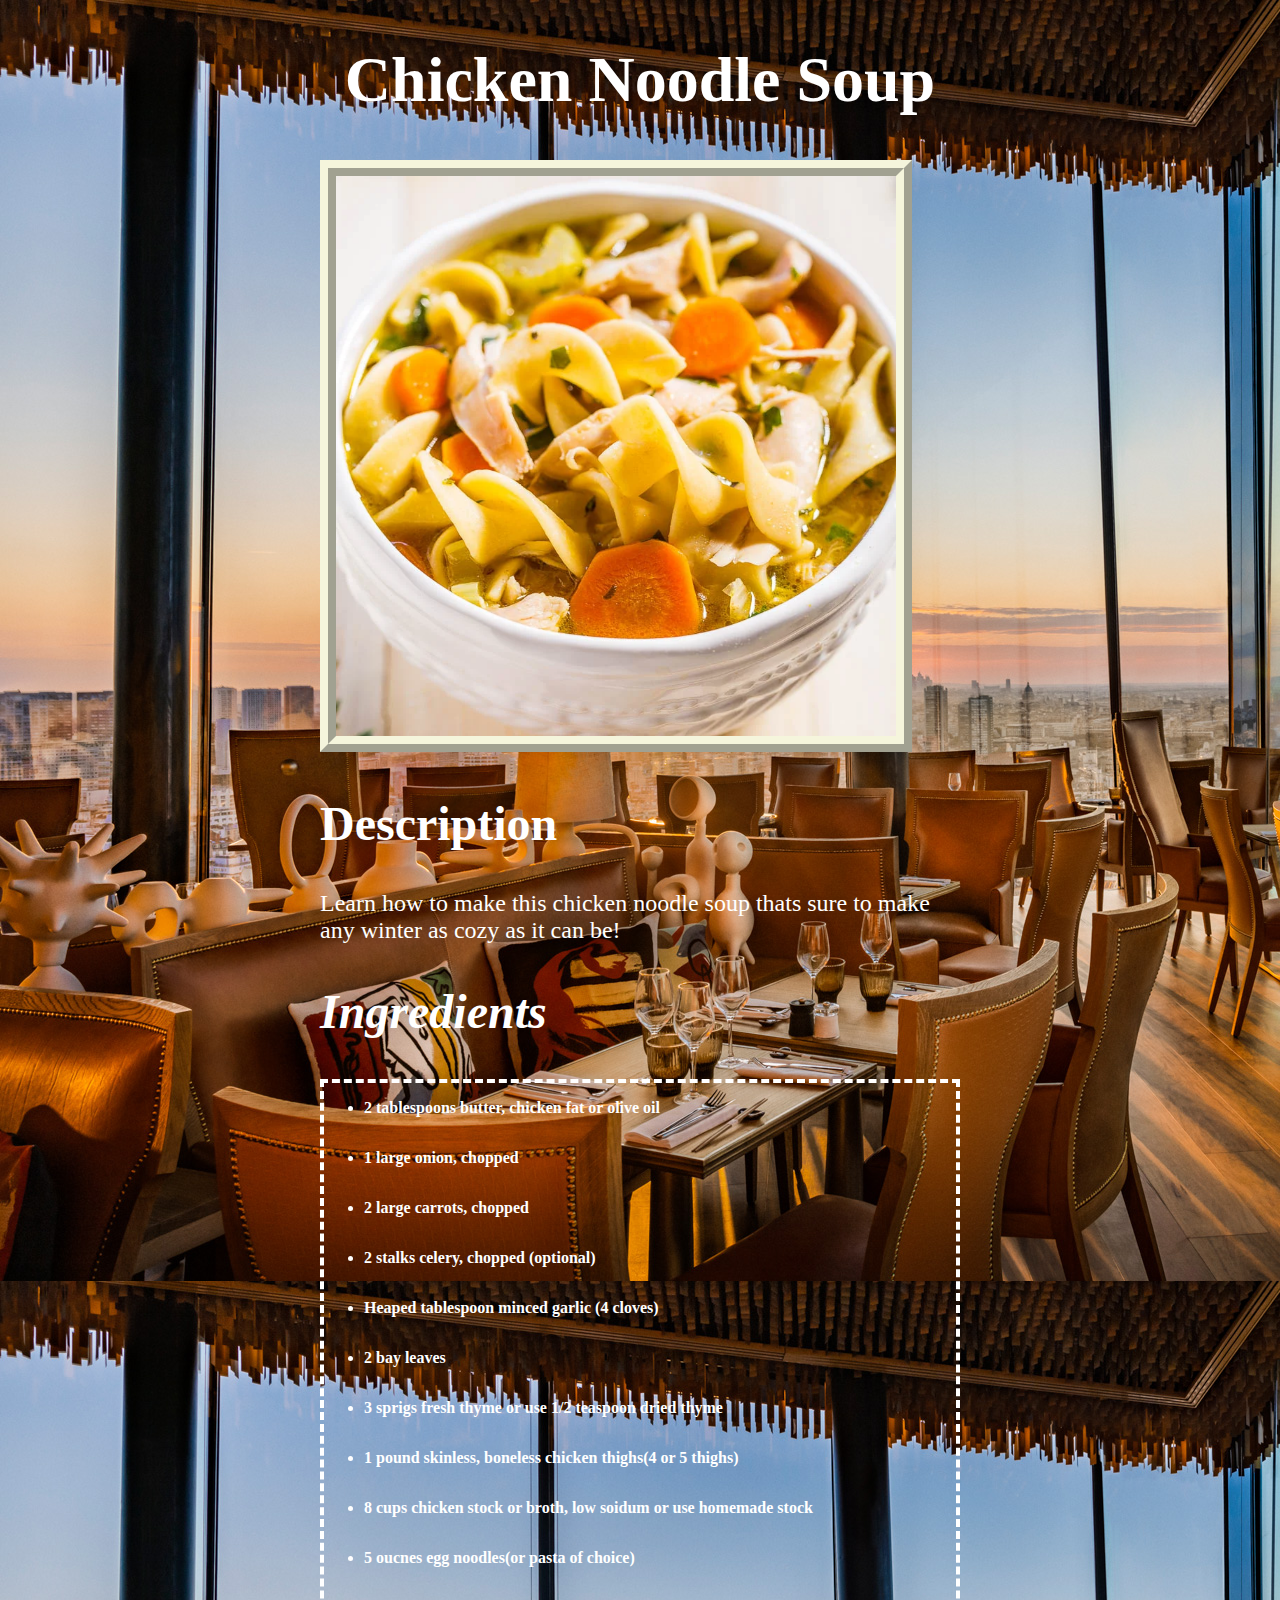
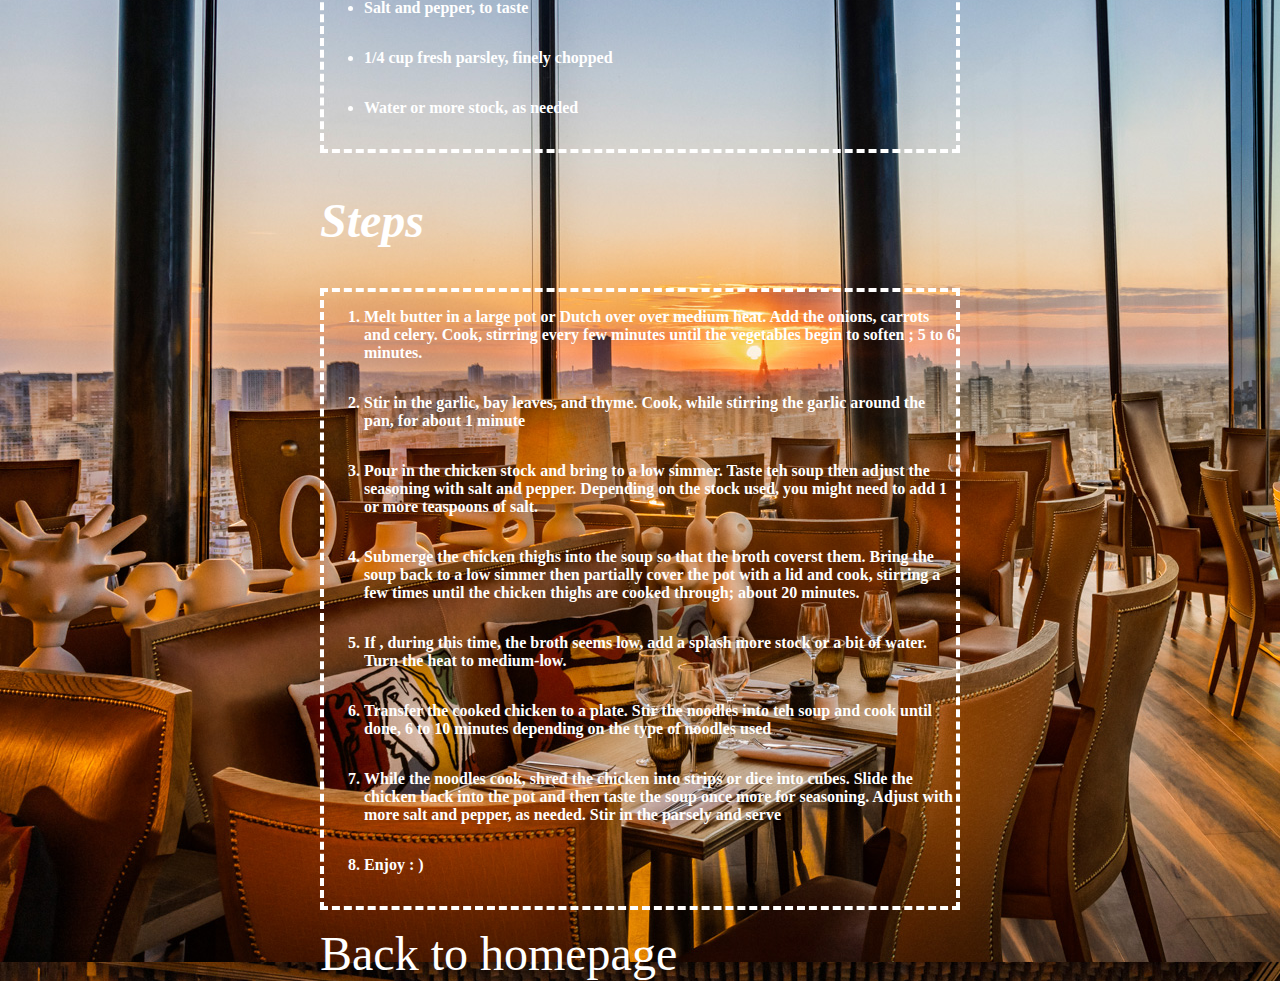
<file: recipes/chicken-noodle-soup.html>
<!DOCTYPE html>
<html lang="en">
    <head>
        <meta charset="utf-8">
        <link rel="stylesheet" href="../Style/style.css">
        <title>Odin Recipes</title>
    </head>

<body>
<h1>Chicken Noodle Soup</h1>
<img src="../Images/chickennoodlesoup.jpg">
<h2>Description</h2>
<p>Learn how to make this chicken noodle soup thats sure to make any winter as cozy as it can be!</p>
<h2><em>Ingredients</em></h2>
<ul>
    <li>2 tablespoons butter, chicken fat or olive oil</li>
    <li>1 large onion, chopped</li>
    <li>2 large carrots, chopped</li>
    <li>2 stalks celery, chopped (optional)</li>
    <li>Heaped tablespoon minced garlic (4 cloves)</li>
    <li>2 bay leaves</li>
    <li>3 sprigs fresh thyme or use 1/2 teaspoon dried thyme</li>
    <li>1 pound skinless, boneless chicken thighs(4 or 5 thighs)</li>
    <li>8 cups chicken stock or broth, low soidum or use homemade stock</li>
    <li>5 oucnes egg noodles(or pasta of choice)</li>
    <li>Salt and pepper, to taste</li>
    <li>1/4 cup fresh parsley, finely chopped</li>
    <li>Water or more stock, as needed</li>
</ul>
<h2><em>Steps</em></h2>
<ol>
    <li>Melt butter in a large pot or Dutch over over medium heat.
        Add the onions, carrots and celery. Cook, stirring every few minutes until
        the vegetables begin to soften ; 5 to 6 minutes.
    </li>
    <li>Stir in the garlic, bay leaves, and thyme. Cook, while stirring the garlic around the pan, for about 1 minute</li>
    <li>Pour in the chicken stock and bring to a low simmer. Taste teh soup then adjust the seasoning with salt and pepper.
        Depending on the stock used, you might need to add 1 or more teaspoons of salt.

    </li>
    <li>
        Submerge the chicken thighs into the soup so that the broth coverst them.
        Bring the soup back to a low simmer then partially cover the pot with a lid and cook,
        stirring a few times until the chicken thighs are cooked through; about 20 minutes.

    </li>
    <li>If , during this time, the broth seems low, add a splash more stock or a bit of water.
        Turn the heat to medium-low.
    </li>
    <li>Transfer the cooked chicken to a plate. Stir the noodles into teh soup and cook until done, 6 to 10 minutes depending on the type of noodles used</li>
    <li>While the noodles cook, shred the chicken into strips or dice into cubes.
        Slide the chicken back into the pot and then taste the soup once more for seasoning.
        Adjust with more salt and pepper, as needed. Stir in the parsely and serve
    </li>
<li> Enjoy : )</li>
</ol>
<a href="../index.html">Back to homepage</a>
</body>
</html>
</file>
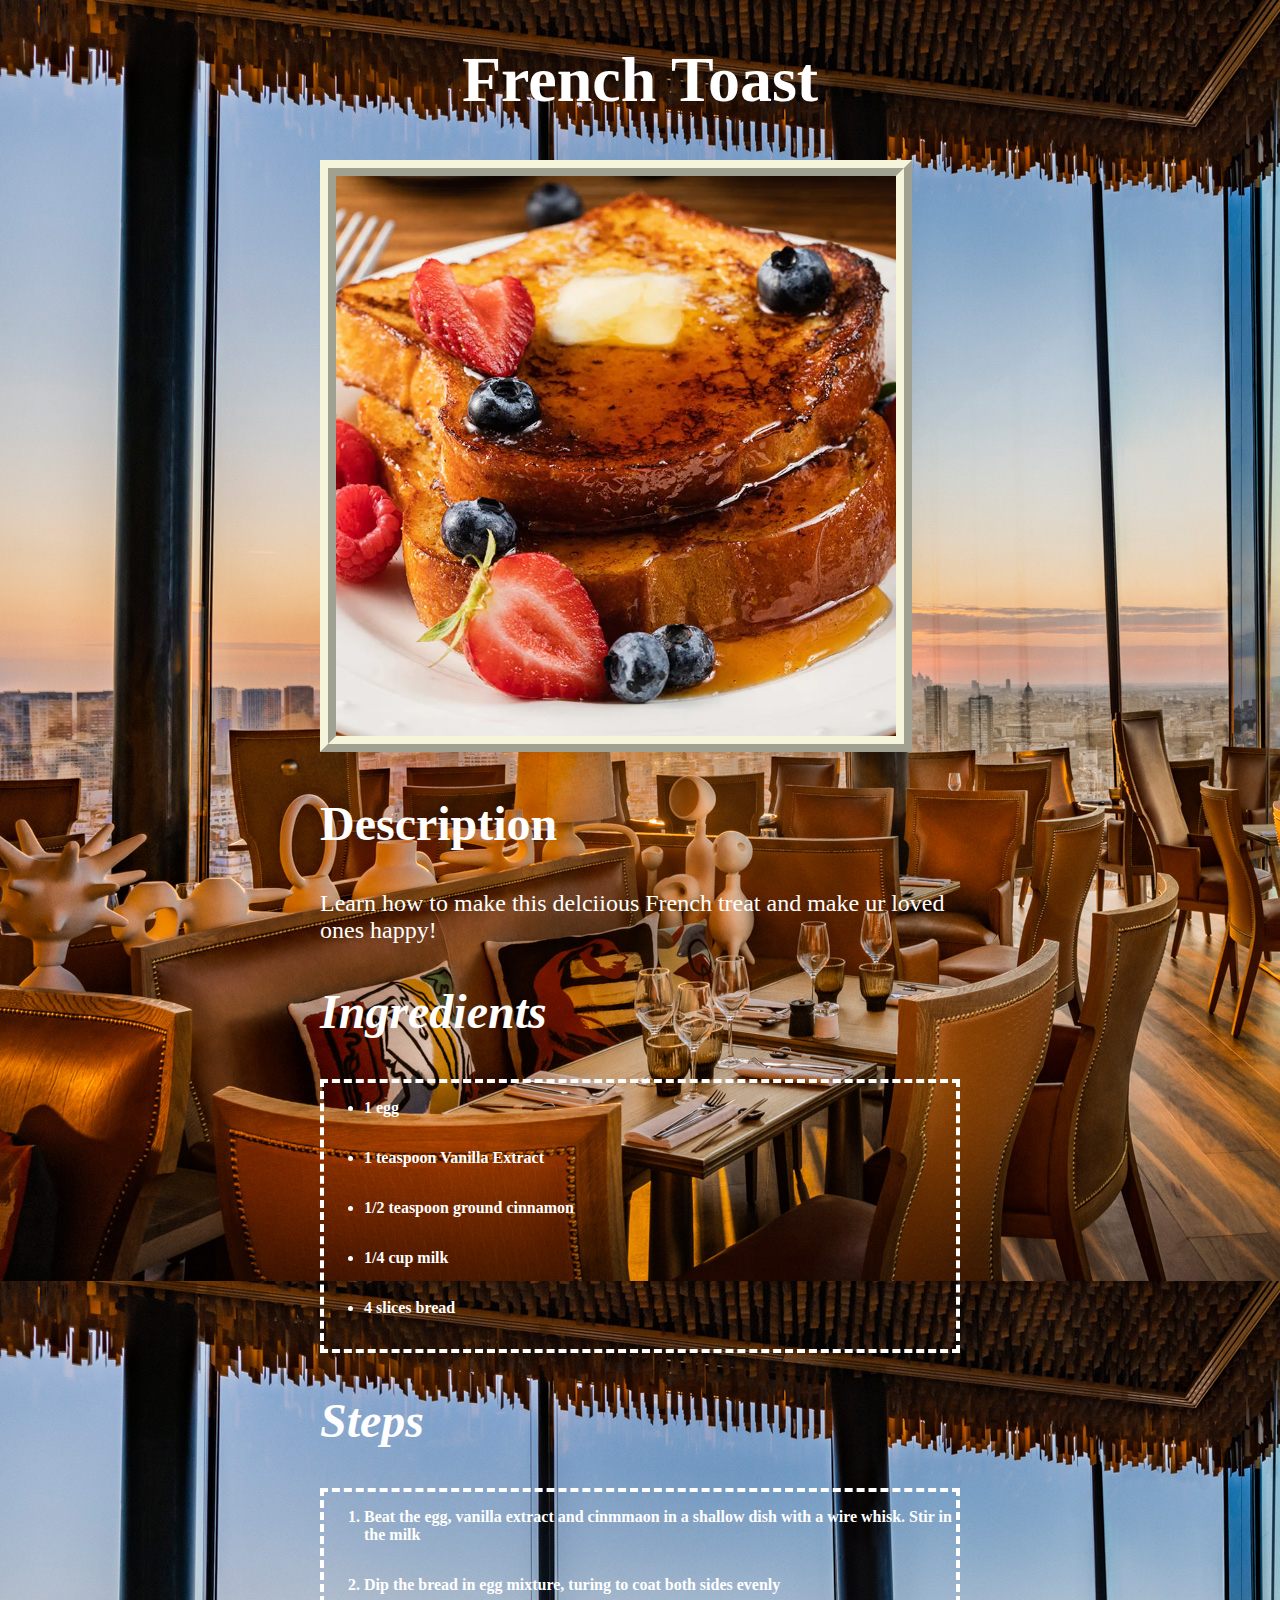
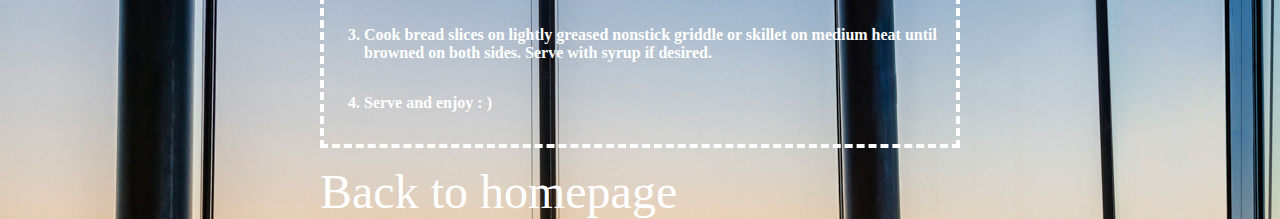
<file: recipes/french-toast.html>
<!DOCTYPE html>
<html lang="en">
    <head>
        <meta charset="utf-8">
        <link rel="stylesheet" href="../Style/style.css">
        <title>Odin Recipes</title>
    </head>
    <body>
<h1>French Toast</h1>
<img src="../Images/Frenchtoast.jpg">
<h2>Description</h2>
<p>Learn how to make this delciious French treat and make ur loved ones happy!</p>
<h2><em>Ingredients</em></h2>
<ul>
<li>1 egg</li>
<li>1 teaspoon Vanilla Extract</li>
<li>1/2 teaspoon ground cinnamon</li>
<li>1/4 cup milk</li>
<li>4 slices bread</li>
</ul>
<h2><em>Steps</em></h2>
<ol>
    <li>Beat the egg, vanilla extract and cinmmaon in a shallow dish with a wire whisk.
        Stir in the milk
    </li>
    <li>Dip the bread in egg mixture, turing to coat both sides evenly</li>
<li>Cook bread slices on lightly greased nonstick griddle or skillet on medium heat until
 browned on both sides. Serve with syrup if desired.
</li>
<li>Serve and enjoy : )</li>
</ol>
<a href="../index.html">Back to homepage</a>
</body>
</html>
</file>
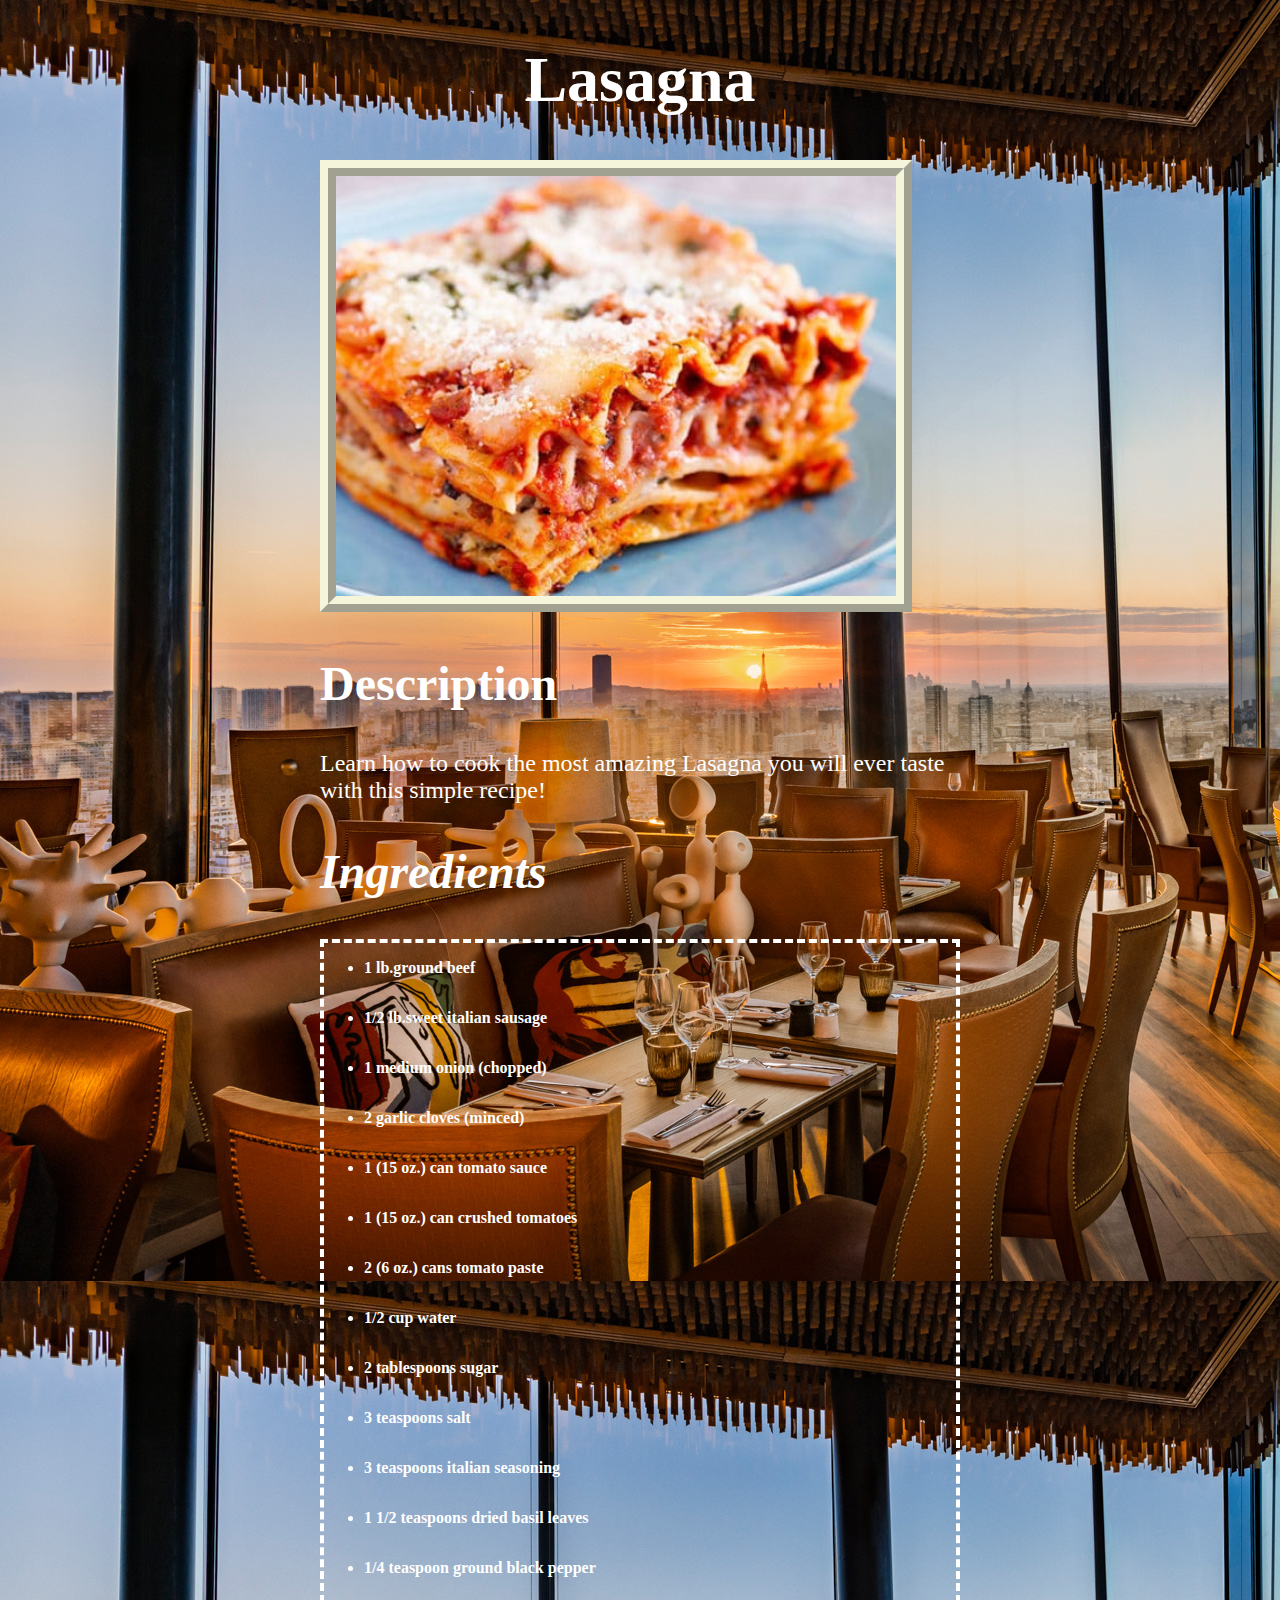
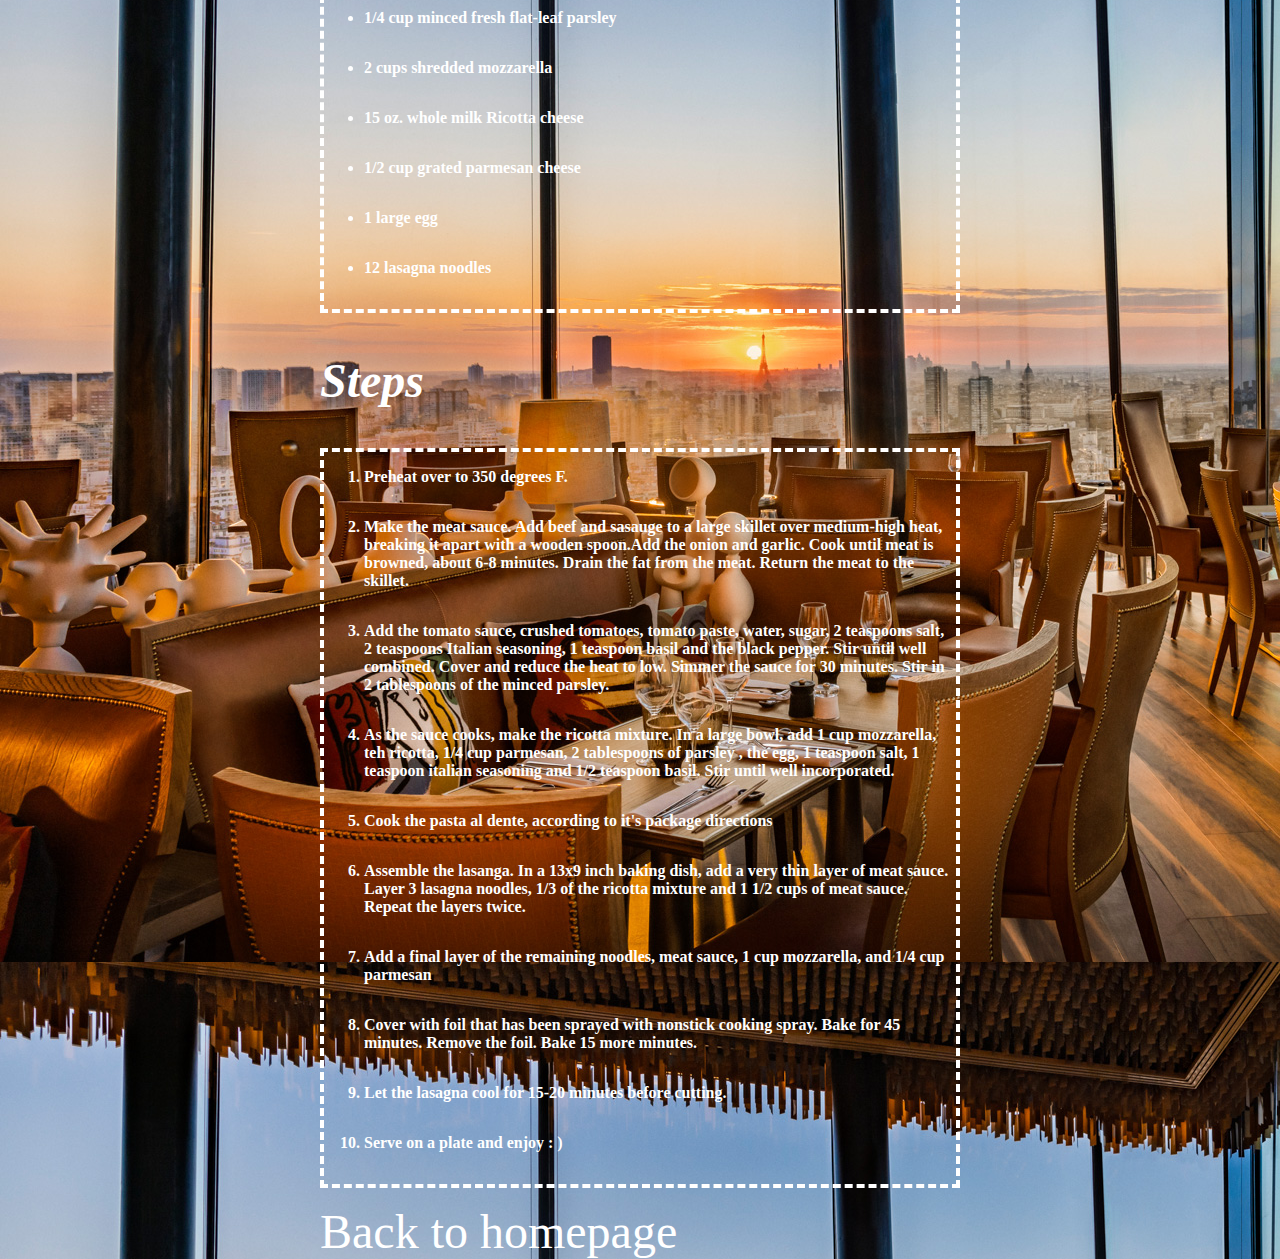
<file: recipes/Lasagna.html>
<!DOCTYPE html>
<html lang="en">
    <head>
        <meta charset="utf-8">
        <link rel="stylesheet" href="../Style/style.css">
        <title>Odin Recipes</title>
    </head>

<body>
<h1>Lasagna</h1>

<img src="../Images/Lasagna.jpg.jpg">
<h2>Description</h2>
<p>Learn how to cook the most amazing Lasagna you will ever taste with this simple recipe!</p>
<h2><em>Ingredients</em></h2>
<ul>
    <li>1 lb.ground beef</li>
    <li>1/2 lb.sweet italian sausage</li>
    <li>1 medium onion (chopped)</li>
    <li>2 garlic cloves (minced)</li>
    <li>1 (15 oz.) can tomato sauce</li>
    <li>1 (15 oz.) can crushed tomatoes</li>
    <li>2 (6 oz.) cans tomato paste</li>
    <li>1/2 cup water</li>
    <li>2 tablespoons sugar</li>
    <li>3 teaspoons salt</li>
    <li>3 teaspoons italian seasoning</li>
    <li>1 1/2 teaspoons dried basil leaves</li>
    <li>1/4 teaspoon ground black pepper</li>
    <li>1/4 cup minced fresh flat-leaf parsley</li>
    <li>2 cups shredded mozzarella</li>
    <li>15 oz. whole milk Ricotta cheese</li>
    <li>1/2 cup grated parmesan cheese</li>
    <li>1 large egg</li>
    <li>12 lasagna noodles</li>
</ul>
<h2><em>Steps</em></h2>
<ol>
    <li>Preheat over to 350 degrees F.</li>
    <li>Make the meat sauce. Add beef and sasauge to a large skillet over medium-high heat,
        breaking it apart with a wooden spoon.Add the onion and garlic. Cook until meat is browned, about 6-8 minutes. Drain the fat from the meat.
        Return the meat to the skillet.
    </li>
    <li>
    Add the tomato sauce, crushed tomatoes, tomato paste, water, sugar, 2 teaspoons salt, 2 teaspoons Italian seasoning,
    1 teaspoon basil and the black pepper. Stir until well combined. Cover and reduce the heat to low. Simmer the sauce for 30 minutes.
    Stir in 2 tablespoons of the minced parsley.
    </li>
    <li> As the sauce cooks, make the ricotta mixture. In a large bowl, add 1 cup mozzarella, teh ricotta, 1/4 cup parmesan, 2 tablespoons of parsley
        , the egg, 1 teaspoon salt, 1 teaspoon italian seasoning and 1/2 teaspoon basil. Stir until well incorporated.
    
    </li>
    <li>Cook the pasta al dente, according to it's package directions</li>
    <li>Assemble the lasanga. In a 13x9 inch baking dish, add a very thin layer of meat sauce.
        Layer 3 lasagna noodles, 1/3 of the ricotta mixture and 1 1/2 cups of meat sauce. Repeat the layers twice.

    </li>
    <li>Add a final layer of the remaining noodles, meat sauce, 1 cup mozzarella, and 1/4 cup parmesan</li>
    <li>Cover with foil that has been sprayed with nonstick cooking spray. Bake for 45 minutes.
        Remove the foil. Bake 15 more minutes.
    </li>
    <li>Let the lasagna cool for 15-20 minutes before cutting.

    </li>
    <li>Serve on a plate and enjoy : )</li>

    

</ol>
<a href="../index.html">Back to homepage</a>
</body>
</html>
</file>
<file: Style/style.css>
body {
    background-image: url(../Images/Restaurant.jpg);
    margin: auto;
    width: 40rem;
}


h1, a {


text-align: center;
color: white;
font-family: 'Times New Roman', Times, serif;
font-size: 4rem;

}
p {
    color: white;
    font-size: 1.5rem;
}
h2 {
    color: white;
    font-size: 3rem;
}
li {
    margin-top: 1rem;
    margin-bottom: 2rem;
    color: white;
    font-weight: bold;
 }

li a {
    text-decoration: none;
    color: white;
    font-size: 2rem;
}
li a:hover{
    color: orange;
}

a:last-of-type{
    text-decoration: none;
    font-size: 3rem;
    color: white;
}
img {
width: 35rem;
border-style: ridge;
border-width: 1rem;
border-color: beige;
}
ul{
    border-style: dashed;
    border-width: 0.3rem;
    border-color: white;
}
ol{
    border-style: dashed;
    border-width: 0.3rem;
    border-color: white;
}
</file>
